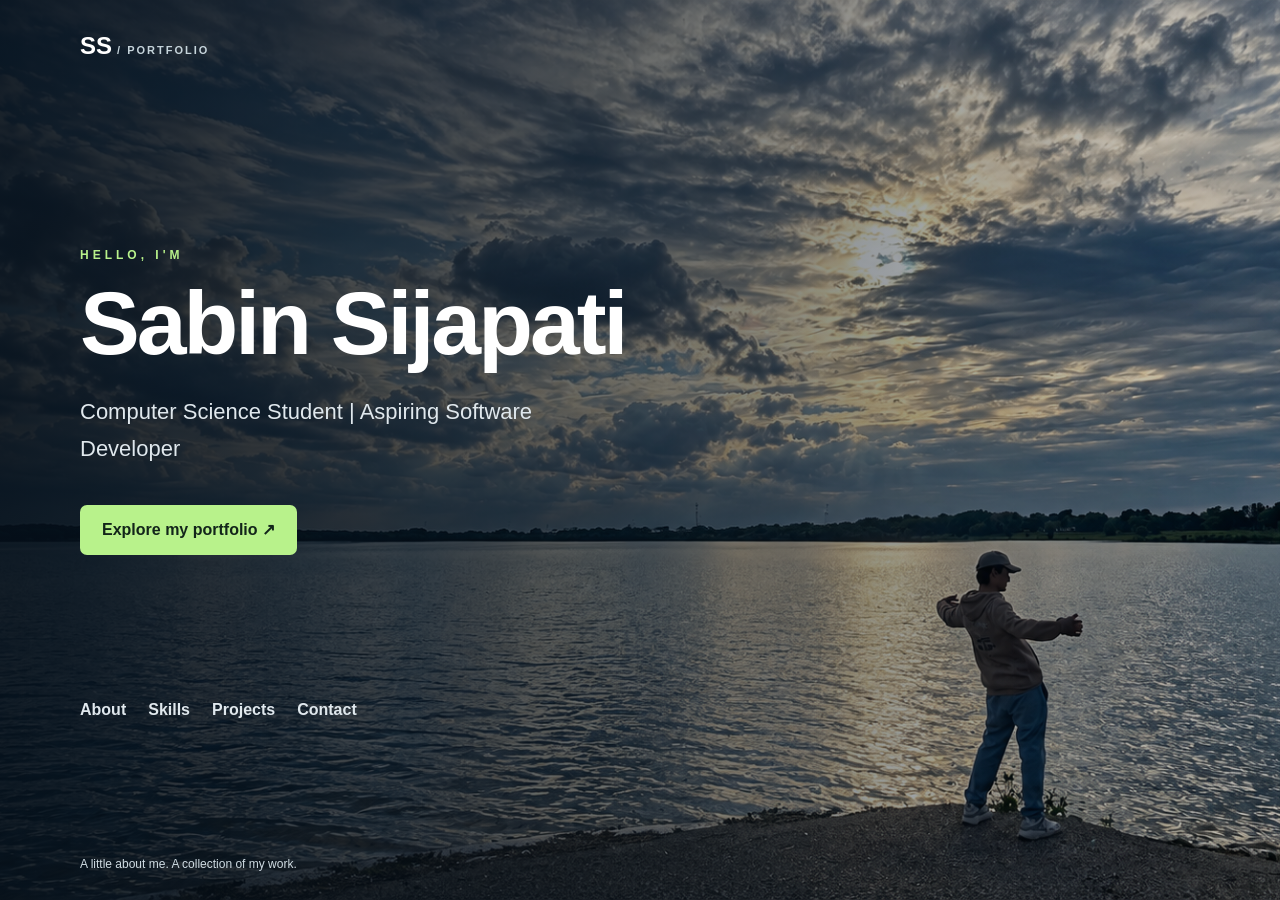
<file: index.html>
<!DOCTYPE html>
<html lang="en">
<head>
<meta charset="UTF-8">
<meta name="viewport" content="width=device-width, initial-scale=1.0">
<title>Sabin Sijapati | Portfolio</title>
<link rel="stylesheet" href="style.css">
</head>
<body class="is-welcome">

<header class="welcome" id="welcome">
<div class="topbar"><a class="brand" href="#welcome">SS<span> / PORTFOLIO</span></a><a class="admin-link" href="admin.html">Admin</a></div>
<div class="welcome-copy"><p class="eyebrow">HELLO, I'M</p>
    <h1>Sabin Sijapati</h1>
    <p>Computer Science Student | Aspiring Software Developer</p>

<a class="explore" href="#portfolio">Explore my portfolio <span aria-hidden="true">↗</span></a></div>
<nav aria-label="Welcome navigation">
<a href="#about">About</a>
<a href="#skills">Skills</a>
<a href="#projects">Projects</a>
<a href="#contact">Contact</a>
    </nav>
<p class="scroll-note">A little about me. A collection of my work.</p></header>

<div class="page-topbar" hidden>
<a class="brand" href="#welcome">SS<span> / PORTFOLIO</span></a>
<button class="menu-button" id="menu-open" type="button" aria-haspopup="dialog" aria-controls="site-menu" aria-expanded="false">Menu</button>
</div>
<dialog id="site-menu" aria-labelledby="menu-title">
<div class="menu-heading"><h2 id="menu-title">Menu</h2><button id="menu-close" class="menu-close" type="button" aria-label="Close menu">×</button></div>
<nav aria-label="Portfolio navigation"><a href="#welcome">Home</a><a href="#portfolio">Overview</a><a href="#about">About</a><a href="#skills">Skills</a><a href="#projects">Projects</a><a href="#contact">Contact</a></nav>
</dialog>
<main id="portfolio-content" hidden>
<section id="about" aria-labelledby="about-title">
    <div class="about-photo-area" aria-label="Space reserved for Sabin’s photo">
      <div class="photo-strap" aria-hidden="true"></div>
      <div class="photo-badge">
        <span class="photo-clip" aria-hidden="true"></span>
        <div class="photo-placeholder"><span>SS</span><small>Photo coming soon</small></div>
    </div>
<span class="about-spark" aria-hidden="true">✦</span>
    </div>
    <div class="about-copy">
    <span class="eyebrow">ABOUT ME</span>
    <h2 id="about-title">Hello Namaste!</h2>
    <p class="about-intro">I’m Sabin! I’m studying at Sinclair Community College and working toward a career in software development. I’m interested in building useful applications and learning about cloud computing and AI.</p>
    <p>I’m building my programming skills through coursework and personal projects. I enjoy learning how an idea becomes an application, from organizing the code to creating an experience that is easy to use.</p>
    <p>My goal is to keep improving through hands-on practice and build useful software that solves everyday problems.</p>
    <p>Outside of coding, I enjoy hiking, sketching, gaming, and movies. Exploring new places and creative ideas is a big part of who I am.</p>
    </div>
</section>

    <section id="skills">
<h2>Skills</h2>
<p>Technologies I’m learning and practicing:</p>

<ul class="skills-list">
    <li>HTML</li>
    <li>CSS</li>
    <li>Java</li>
    <li>Python</li>
    <li>Linux</li>
    <li>GitHub</li>
    <li>DSA</li>
</ul>
</section>
<section id="projects">
<h2>Projects</h2><div class="project-filter"><p id="filter-status" role="status"></p><a href="#projects" id="clear-filter" hidden>View all projects ↗</a></div>

<article id="project-cave-diver"><h3>Cave Diver Pathfinding Visualizer</h3><p>A Java Swing application that generates a random 10 × 10 cave and highlights an escape route within a depth limit.</p><p><strong>Technologies:</strong> Java, Swing, recursion, DSA</p><p class="project-type">Coursework project</p><h4>What it does</h4><p>Searches down and right recursively, checks cell depth, and highlights the successful path.</p><details><summary>Technical discussion</summary><p>Explain the recursive base cases and why the current search only allows two directions.</p></details><a class="project-source" href="projects/cave-diver.zip" download>Download source ↗</a></article>

<article id="project-birthday-database"><h3>Birthday Database</h3><p>A C++ console application for managing birthday records with a binary search tree.</p><p><strong>Technologies:</strong> C++, binary search trees, file handling, DSA</p><p class="project-type">Coursework project</p><h4>What it does</h4><p>Add, edit, remove, and search records; query birthdays by month; import and export CSV-style records.</p><details><summary>Technical discussion</summary><p>Explain name-based ordering, duplicate handling, and how an unbalanced tree affects search performance.</p></details><a class="project-source" href="projects/birthday-database.zip" download>Download source ↗</a></article>

<article id="project-graph-traversal"><h3>Graph Representations &amp; Traversal</h3><p>A C++ coursework project comparing adjacency matrices and adjacency lists, with depth-first and breadth-first traversal.</p><p><strong>Technologies:</strong> C++, graphs, BFS, DFS, DSA</p><p class="project-type">Coursework project</p><h4>What it does</h4><p>Demonstrates directed and undirected graphs, weighted and unweighted configurations, and traversal of textbook examples.</p><details><summary>Technical discussion</summary><p>Compare matrix and list storage, and explain how a queue changes BFS traversal compared with recursive DFS.</p></details><a class="project-source" href="projects/graph-traversal.zip" download>Download source ↗</a></article>

<article id="project-catacomb-crawler"><h3>Catacomb Crawler</h3><p>A turn-based Java console game with a configurable dungeon, a hero, monsters, and an escape objective.</p><p><strong>Technologies:</strong> Java, OOP, inheritance</p><p class="project-type">Coursework project</p><h4>What it does</h4><p>Uses Actor, Hero, and Monster classes, bounded movement, random combat, healing, and a text-based map.</p><details><summary>Technical discussion</summary><p>Explain the class hierarchy, game-state updates, and the order of combat, health, and escape checks.</p></details><a class="project-source" href="projects/catacomb-crawler.zip" download>Download source ↗</a></article>

<article id="project-portfolio"><h3>Personal Portfolio Website</h3><p>A responsive personal website with a photo welcome screen, separate content views, and skill-based project filtering.</p><p><strong>Technologies:</strong> HTML, CSS, JavaScript, GitHub</p><p class="project-type">Personal project</p><h4>What it does</h4><p>Includes rolling hover labels, keyboard focus support, and reduced-motion styling.</p><details><summary>Technical discussion</summary><p>Explore how hash navigation and project filters work together without a backend.</p></details><a class="project-source" href="https://github.com/sabinsijapati06/sabinsijapati06.github.io" target="_blank" rel="noopener noreferrer">View repository ↗</a></article>
</section>




</main>

<section id="contact" class="contact-page" tabindex="-1" hidden>
<div class="contact-content"><p class="eyebrow">LET’S CONNECT</p><h2>Get in touch.</h2><p class="contact-description">Have a project idea or want to connect?<br>Find me on these platforms.</p>
<div class="social-links"><a href="mailto:sabinsijapati06@gmail.com"><svg viewBox="0 0 24 24" aria-hidden="true" fill="none" stroke="currentColor" stroke-width="1.8"><rect x="3" y="5" width="18" height="14" rx="2"/><path d="m3 6 9 7 9-7"/></svg><span>Email</span></a><a href="https://github.com/sabinsijapati06" target="_blank" rel="noopener noreferrer"><svg viewBox="0 0 24 24" aria-hidden="true" fill="none" stroke="currentColor" stroke-width="1.8"><path fill="currentColor" stroke="none" d="M12 .8a11.2 11.2 0 0 0-3.54 21.83c.56.1.77-.24.77-.54v-2.1c-3.13.68-3.79-1.33-3.79-1.33-.51-1.3-1.25-1.65-1.25-1.65-1.02-.7.08-.69.08-.69 1.13.08 1.73 1.16 1.73 1.16 1 1.72 2.63 1.22 3.27.93.1-.72.39-1.22.71-1.5-2.5-.28-5.13-1.25-5.13-5.56 0-1.23.44-2.24 1.16-3.03-.12-.28-.5-1.43.11-2.98 0 0 .95-.3 3.08 1.15a10.7 10.7 0 0 1 5.6 0c2.14-1.45 3.08-1.15 3.08-1.15.61 1.55.23 2.7.11 2.98.72.79 1.16 1.8 1.16 3.03 0 4.32-2.63 5.27-5.14 5.55.4.35.76 1.03.76 2.08v3.11c0 .3.2.65.77.54A11.2 11.2 0 0 0 12 .8Z"/></svg><span>GitHub</span></a><a href="https://www.linkedin.com/in/sabin-sijapati-1150a6310/" target="_blank" rel="noopener noreferrer"><svg viewBox="0 0 24 24" aria-hidden="true" fill="none" stroke="currentColor" stroke-width="1.8"><path fill="currentColor" stroke="none" d="M20.45 2H3.55C2.69 2 2 2.68 2 3.52v16.96c0 .84.69 1.52 1.55 1.52h16.9c.86 0 1.55-.68 1.55-1.52V3.52c0-.84-.69-1.52-1.55-1.52ZM7.93 18.75H4.98V9.2h2.95v9.55ZM6.46 7.9a1.71 1.71 0 1 1 0-3.42 1.71 1.71 0 0 1 0 3.42Zm12.29 10.85H15.8V14.1c0-1.11-.02-2.54-1.55-2.54-1.55 0-1.79 1.21-1.79 2.46v4.73H9.51V9.2h2.83v1.31h.04c.39-.75 1.36-1.55 2.79-1.55 2.99 0 3.58 1.97 3.58 4.53v5.26Z"/></svg><span>LinkedIn</span></a><a href="https://www.instagram.com/sabinsijapati06/" target="_blank" rel="noopener noreferrer"><svg viewBox="0 0 24 24" aria-hidden="true" fill="none" stroke="currentColor" stroke-width="1.8"><rect x="3" y="3" width="18" height="18" rx="5"/><circle cx="12" cy="12" r="4"/><circle cx="17.5" cy="6.5" r="1.2" fill="currentColor" stroke="none"/></svg><span>Instagram</span></a></div><p class="contact-handle">@sabinsijapati06</p></div><p class="copyright">&copy; 2026 Sabin Sijapati</p></section>

<script src="portfolio.js"></script>
<script src="navigation.js"></script>
</body>
</html>
</file>
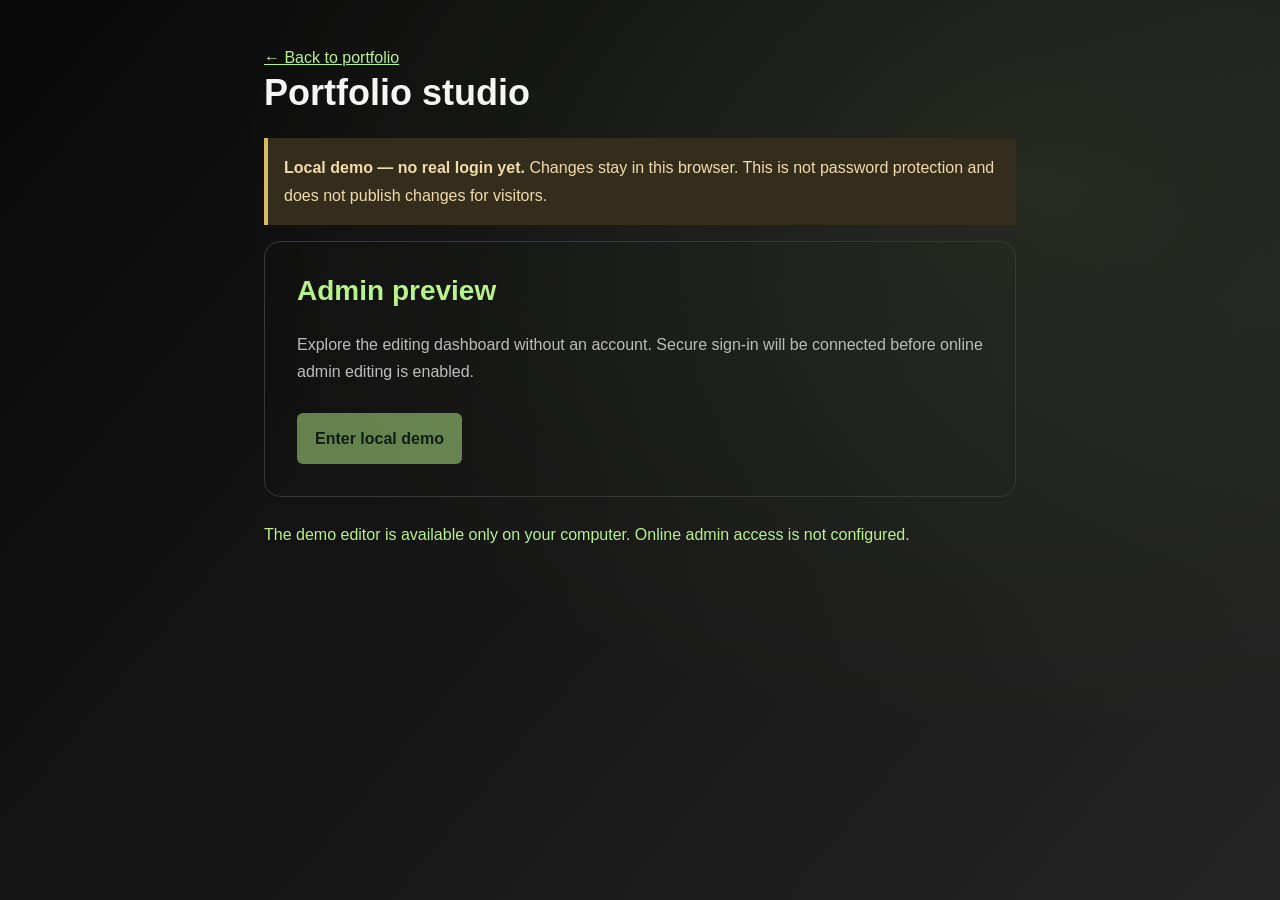
<file: admin.html>
<!doctype html>
<html lang="en"><head><meta charset="utf-8"><meta name="viewport" content="width=device-width,initial-scale=1"><title>Local editor | Sabin Sijapati</title><link rel="stylesheet" href="style.css"></head>
<body><main class="editor-shell"><a href="index.html">← Back to portfolio</a><h1>Portfolio studio</h1>
<p class="notice"><strong>Local demo — no real login yet.</strong> Changes stay in this browser. This is not password protection and does not publish changes for visitors.</p>
<section id="login"><h2>Admin preview</h2><p>Explore the editing dashboard without an account. Secure sign-in will be connected before online admin editing is enabled.</p><button id="enter" type="button">Enter local demo</button></section>
<p id="status" role="status" aria-live="polite"></p>
<form id="editor" hidden>
<section><h2>Welcome & about</h2>
<label>Name<input name="name" required maxlength="100"></label>
<label>Tagline<input name="tagline" required maxlength="240"></label>
<label>About me<textarea name="about" required maxlength="4000"></textarea></label>
<label>Skills (separate with commas)<input name="skills" maxlength="800"></label>
<label>Welcome background photo<input id="photo" type="file" accept="image/jpeg,image/png,image/webp"></label>
<p>Choose a JPG, PNG, or WebP up to 2 MB. The edited lakeside photo is used until you choose another photo.</p><button class="secondary" id="remove-photo" type="button">Use original welcome photo</button>
</section>
<section><h2>Contact</h2><label>Email<input type="email" name="email" required></label><label>GitHub URL<input type="url" name="github" required></label><label>LinkedIn URL<input type="url" name="linkedin" required></label></section>
<section><h2>Projects</h2><div id="project-fields"></div></section>
<button type="submit">Save local changes</button><button id="preview" type="button" class="secondary">View portfolio</button><button id="export" type="button" class="secondary">Export backup</button><button id="exit" type="button" class="secondary">Exit demo</button>
<p>Save first, then preview. Use Export backup to keep a JSON copy of your saved text and background photo.</p>
</form></main><script src="portfolio.js"></script></body></html>
</file>
<file: style.css>
/* Sabin's portfolio — midnight, teal and soft green */
:root { color-scheme:dark; --bg:#0b121b; --panel:#121f2b; --edge:#2c404d; --text:#edf4f5; --muted:#b7c6cf; --accent:#b8f28b; }
* { box-sizing:border-box; }
html { scroll-behavior:auto; }
body { margin:0; min-height:100dvh; display:flex; flex-direction:column; font-family:Arial,sans-serif; background:var(--bg); color:var(--text); line-height:1.7; }
a { color:var(--accent); }
a:focus-visible, button:focus-visible, input:focus-visible, textarea:focus-visible { outline:3px solid var(--accent); outline-offset:5px; }
[hidden] { display:none !important; }
h1,h2,h3,h4 { line-height:1.2; }
h1,h2,h3 { margin-top:0; }
h2 { color:var(--accent); font-size:28px; }
h3 { font-size:22px; color:var(--text); }
p { color:var(--muted); }
/* Welcome: the only view with scrolling locked */
body.is-welcome { height:100dvh; min-height:0; overflow:hidden; }
.welcome { flex:1; min-height:0; display:flex; flex-direction:column; justify-content:space-between; padding:26px max(24px,calc((100vw - 1120px)/2)); overflow:hidden; color:white; background-color:#10202d; background-image:linear-gradient(90deg,rgba(5,15,25,.88),rgba(5,15,25,.58) 48%,rgba(5,15,25,.15)),url("images/welcome-lake.png"); background-size:cover; background-position:center bottom; }
.topbar { display:flex; align-items:center; justify-content:space-between; gap:20px; }
.brand { font-size:24px; font-weight:bold; text-decoration:none; color:white; }
.brand span { font-size:11px; letter-spacing:2px; color:#c6d4db; }
.admin-link { color:white; border:1px solid #82979f; border-radius:24px; padding:7px 18px; text-decoration:none; }
.welcome-copy { max-width:650px; padding:clamp(12px,5vh,60px) 0 10px; }
.eyebrow { color:var(--accent); font-size:12px; font-weight:bold; letter-spacing:4px; }
.welcome h1 { font-size:clamp(40px,7vw,94px); letter-spacing:-3px; line-height:1.04; margin:0 0 18px; overflow-wrap:anywhere; }
.welcome-copy > p:not(.eyebrow) { color:#e0e8ed; font-size:clamp(16px,2vw,22px); max-width:550px; }
.explore { display:inline-flex; gap:28px; background:var(--accent); color:#12251a; padding:13px 22px; border-radius:7px; font-weight:bold; text-decoration:none; margin-top:16px; }
.explore:hover { background:#d3ffb3; }
nav { display:flex; gap:22px; flex-wrap:wrap; }
nav a { color:#e0e8ed; text-decoration:none; font-weight:bold; }
nav a:hover, nav a[aria-current="page"] { color:var(--accent); text-decoration:underline; text-underline-offset:6px; }
.welcome nav { margin-top:12px; }
.scroll-note { font-size:12px; color:#d0dce3; margin:10px 0 0; }
/* Content views */
.page-topbar { display:flex; justify-content:space-between; align-items:center; flex-wrap:wrap; gap:20px; padding:22px max(24px,calc((100vw - 1120px)/2)); background:#10202d; border-bottom:1px solid var(--edge); }
.page-topbar nav { gap:18px; font-size:14px; }
main { width:100%; max-width:960px; margin:44px auto; padding:0 24px; flex:1; }
#view-title { color:white; font-size:clamp(30px,4vw,44px); margin-bottom:28px; }
main section { background:var(--panel); border:1px solid var(--edge); border-radius:16px; padding:32px; margin-bottom:24px; }
article { padding:26px; background:#172936; border:1px solid #304751; border-left:3px solid #91c77f; border-radius:10px; }
article + article { margin-top:22px; }
article p:last-child { margin-bottom:0; }
article li { color:var(--muted); }
article strong { color:#e4efed; }
.skills-list { display:flex; flex-wrap:wrap; gap:12px; list-style:none; padding:0; }
.skills-list li { background:#213e3a; color:#c9f4b5; padding:8px 17px; border:1px solid #3e6150; border-radius:24px; font-weight:bold; }
.project-image { display:block; width:100%; max-width:550px; height:auto; margin:20px auto; border:1px solid #536d79; border-radius:10px; }
/* Contact is its own final navigation page, not a footer. */
.contact-page { flex:1; width:100%; display:flex; flex-direction:column; align-items:center; justify-content:center; padding:70px 24px 24px; text-align:center; background:radial-gradient(ellipse at 80% 20%,#234d56,transparent 55%),linear-gradient(130deg,#0b1525,#152f38); }
.contact-content { max-width:650px; width:100%; margin:auto; }
.contact-page h2 { color:white; font-size:clamp(40px,7vw,76px); margin:20px 0; }
.contact-description { font-size:18px; }
.social-links { display:flex; justify-content:center; flex-wrap:wrap; gap:18px; margin:32px 0 22px; }
.social-links a { display:flex; flex-direction:column; align-items:center; justify-content:center; gap:10px; width:110px; min-height:108px; border:1px solid #648b89; background:rgba(255,255,255,.04); border-radius:14px; text-decoration:none; color:var(--accent); }
.social-links svg { width:28px; height:28px; }
.social-links span { font-size:13px; font-weight:bold; }
.social-links a:hover { background:var(--accent); color:#10202d; }
.contact-handle { font-size:14px; }
.copyright { margin:44px 0 0; font-size:12px; color:#acbdc7; }
/* Local demo dashboard */
.editor-shell { max-width:800px; }
.editor-shell h1 { font-size:36px; }
.editor-shell label { display:block; font-weight:bold; margin-top:18px; }
.editor-shell input,.editor-shell textarea { display:block; width:100%; padding:12px; margin-top:6px; font:inherit; border:1px solid #607b87; border-radius:6px; background:#0d1923; color:white; }
.editor-shell textarea { min-height:100px; resize:vertical; }
.editor-shell button { cursor:pointer; font:inherit; font-weight:bold; border:0; border-radius:6px; padding:12px 18px; background:var(--accent); color:#12251a; margin:12px 8px 0 0; }
.editor-shell button.secondary { background:#304854; color:white; }
.editor-shell button:disabled { opacity:.5; cursor:not-allowed; }
.editor-shell .notice { padding:16px; background:#342d1c; color:#f1dbac; border-left:4px solid #d7b968; }
.editor-shell fieldset { border:1px solid #425e6a; border-radius:8px; padding:18px; margin:22px 0; }
.editor-shell legend { font-weight:bold; }
#status { min-height:28px; color:var(--accent); }
@media(max-width:600px) {
  .welcome { padding:20px; background-position:73% bottom; background-image:linear-gradient(180deg,rgba(5,15,25,.8),rgba(5,15,25,.6) 48%,rgba(5,15,25,.24) 76%,rgba(5,15,25,.78)),url("images/welcome-lake.png"); }
  .welcome h1 { letter-spacing:-2px; }
  .welcome-copy { padding:20px 0; }
  .welcome nav { gap:16px; }
  .scroll-note { display:none; }
  .page-topbar { padding:18px 20px; }
  .page-topbar nav { gap:10px 16px; }
  main { padding:0 18px; margin:28px auto; }
  main section { padding:22px; }
  article { padding:20px; }
  .contact-page { padding-top:44px; }
  .social-links { gap:12px; }
  .social-links a { width:100px; }
}
@media(max-height:620px) {
  .welcome { padding-top:10px; padding-bottom:10px; }
  .welcome-copy { padding:5px 0; }
  .welcome h1 { font-size:clamp(28px,7vh,48px); letter-spacing:-1px; margin-bottom:8px; }
  .welcome-copy p { margin:6px 0; }
  .welcome-copy > p:not(.eyebrow) { font-size:14px; }
  .explore { margin-top:6px; padding:8px 14px; }
  .scroll-note { display:none; }
}


/* Charcoal content; original welcome palette is preserved. */
body:not(.is-welcome) { --bg:#090909; --panel:#141414; --edge:#383838; --text:#f5f5f5; --muted:#bdbdbd; }
.page-topbar { background:#101010; }
#portfolio-content { --accent:#f4f4f4; }
#portfolio-content article { background:#1e1e1e; border-color:#444; border-left-color:#aaa; }
#portfolio-content article strong { color:#eee; }
.page-topbar nav a { color:#eee; }
.page-topbar .brand span { color:#bbb; }
.skills-list li { background:none; border:0; padding:0; color:#eee; }
.skills-list a { display:block; padding:8px 17px; border:1px solid #666; border-radius:24px; color:#eee; text-decoration:none; transition:background .25s,color .25s; }
.skills-list a:hover,.skills-list a:focus-visible { background:#eee; color:#111; }
.project-filter { display:flex; flex-wrap:wrap; gap:12px; justify-content:space-between; align-items:center; margin-bottom:22px; }
.contact-page { background:radial-gradient(ellipse at 80% 20%,rgba(184,242,139,.08),transparent 55%),linear-gradient(130deg,#090909,#242424); min-height:65vh; border-top:1px solid #383838; }
.contact-page h2,.contact-page .eyebrow { color:#b8f28b; }
.contact-page p { color:#c0c7bc; }
.social-links a { color:#b8f28b; border-color:#53634a; }
.social-links a:hover,.social-links a:focus-visible { background:#b8f28b; color:#12251a; }
.roll-mask { display:block; position:relative; overflow:hidden; line-height:1.5; }
.roll-label { display:block; transition:transform .38s cubic-bezier(.22,.68,0,1.1); }
.roll-label + .roll-label { position:absolute; top:100%; left:0; width:100%; }
.roll-link:hover .roll-label,.roll-link:focus-visible .roll-label { transform:translateY(-100%); }
@media(prefers-reduced-motion:reduce) {
 .roll-label,.skills-list a { transition:none; }
 .roll-link:hover .roll-label,.roll-link:focus-visible .roll-label { transform:none; }
}

.project-type { text-transform:uppercase; font-size:12px; letter-spacing:2px; }
details { margin:20px 0; } summary { cursor:pointer; } summary:focus-visible { outline:2px solid white; outline-offset:4px; }
.project-source { display:inline-block; padding:10px 18px; border:1px solid #666; border-radius:24px; text-decoration:none; margin-top:12px; }

/* Right-side navigation drawer; native dialog keeps keyboard focus inside. */
.menu-button {
 color:white; background:transparent; border:1px solid #82979f;
 border-radius:24px; padding:7px 22px; font:inherit; line-height:1.7;
 cursor:pointer; min-height:44px; margin-left:auto;
}
.menu-button:hover { border-color:#b8f28b; color:#b8f28b; }
body.menu-is-open { overflow:hidden; }
#site-menu {
 position:fixed; inset:0 0 0 auto; margin:0; padding:32px;
 width:min(390px,90vw); height:100dvh; max-height:100dvh; max-width:100vw;
 color:#f5f5f5; background:rgba(20,24,21,.82);
 border:0; border-left:1px solid rgba(184,242,139,.22);
 box-shadow:-20px 0 70px rgba(0,0,0,.35);
 -webkit-backdrop-filter:blur(22px); backdrop-filter:blur(22px);
 overflow-y:auto;
}
#site-menu[open] { animation:menu-enter .3s ease-out; }
#site-menu::backdrop { background:rgba(0,0,0,.45); }
.menu-heading { display:flex; align-items:center; justify-content:space-between; gap:20px; margin-bottom:42px; }
.menu-heading h2 { margin:0; font-size:18px; color:#b8f28b; letter-spacing:2px; }
.menu-close { border:1px solid #63715b; border-radius:50%; width:44px; height:44px; color:white; background:transparent; font-size:28px; cursor:pointer; }
#site-menu nav { display:flex; flex-direction:column; flex-wrap:nowrap; gap:12px; }
#site-menu nav a { display:block; font-size:26px; font-weight:400; padding:12px 8px; color:#eee; text-decoration:none; border-bottom:1px solid rgba(255,255,255,.08); }
#site-menu nav a:hover,#site-menu nav a[aria-current="page"] { color:#b8f28b; }
@keyframes menu-enter { from {transform:translateX(100%);opacity:0;} to {transform:translateX(0);opacity:1;} }
@media(prefers-reduced-motion:reduce) { #site-menu[open] { animation:none; } }

/* Section links scroll within the full portfolio. */
.page-topbar { position:sticky; top:0; z-index:10; }
#view-title,#about,#skills,#projects,#contact { scroll-margin-top:110px; }

/* Skill logos: retain readable names and filtering, without hover effects. */
.skills-list a,.skills-list a:hover,.skills-list a:focus-visible {
 display:flex; align-items:center; gap:10px; background:transparent;
 color:#eee; border-color:#666; transition:none; transform:none;
}
.skill-logo { display:block; width:28px; height:28px; object-fit:contain; flex:none; }
.skill-logo-github { filter:invert(1); }

/* Flip only the skill name; logos and chip colors remain stationary. */
.skill-flip { display:inline-block; perspective:500px; }
.skill-flip-inner {
 display:grid; transform-style:preserve-3d;
 transition:transform .5s cubic-bezier(.2,.7,.2,1);
}
.skill-flip-front,.skill-flip-back {
 grid-area:1 / 1; display:block; white-space:nowrap;
 backface-visibility:hidden; -webkit-backface-visibility:hidden;
}
.skill-flip-back { transform:rotateX(180deg); }
@media(hover:hover) {
 .skills-list a:hover .skill-flip-inner { transform:rotateX(180deg); }
}
.skills-list a:focus-visible .skill-flip-inner { transform:rotateX(180deg); }
@media(prefers-reduced-motion:reduce) {
 .skill-flip-inner { transition:none !important; transform:none !important; }
}

/* Share Contact's charcoal gradient and soft green glow across the portfolio. */
body {
 background:radial-gradient(ellipse at 80% 20%,rgba(184,242,139,.08),transparent 55%),linear-gradient(130deg,#090909,#242424);
 background-attachment:fixed;
}
main section, .contact-page { background:transparent; }
.page-topbar {
 background:rgba(9,9,9,.82);
 -webkit-backdrop-filter:blur(16px);
 backdrop-filter:blur(16px);
}
.contact-page { border-top:0; }

/* Reference-inspired introduction with a reserved hanging portrait card. */
#about {
 display:grid; grid-template-columns:minmax(220px,.8fr) minmax(0,1.5fr);
 align-items:center; gap:54px; padding:36px 0 64px;
 border:0; border-radius:0; min-height:650px;
}
.about-photo-area { position:relative; padding:115px 12px 32px; align-self:stretch; display:flex; align-items:center; }
.photo-strap { position:absolute; top:-80px; left:54%; width:7px; height:250px; background:#788375; transform:rotate(8deg); border-radius:4px; }
.photo-badge { position:relative; width:100%; padding:12px; background:#0c1010; border:1px solid #56604f; border-radius:18px; transform:rotate(8deg); box-shadow:0 24px 48px #0006; }
.photo-clip { position:absolute; top:-25px; left:calc(50% - 12px); width:24px; height:44px; background:#b4bcae; border:6px solid #e0e4dc; border-radius:8px; }
.photo-placeholder { aspect-ratio:3 / 4; display:flex; flex-direction:column; justify-content:center; align-items:center; gap:18px; background:linear-gradient(145deg,#273028,#151a17); border:1px dashed #66705f; border-radius:8px; color:#b8c3b1; }
.photo-placeholder > span { font-size:64px; font-weight:bold; letter-spacing:-4px; opacity:.45; }
.photo-placeholder small { font-size:12px; letter-spacing:1px; }
.about-spark { position:absolute; bottom:10px; left:-12px; color:#b8f28b; opacity:.5; font-size:56px; }
.about-copy .eyebrow { color:#b8f28b; }
#about h2 { color:#fff; font-size:clamp(44px,6vw,72px); margin:12px 0 20px; letter-spacing:-2px; }
#about .about-intro { color:#b8f28b; font-size:18px; font-weight:bold; }
.about-copy p { margin:0 0 20px; line-height:1.85; }
@media(max-width:700px) {
 #about { grid-template-columns:1fr; gap:28px; padding:0 4px 36px; min-height:0; }
 .about-photo-area { width:230px; justify-self:center; padding:65px 12px 25px; }
 .photo-strap { top:-28px; height:125px; }
 .about-copy { padding-top:8px; }
}

/* Explore entrance: rise into view, clear the blur, then reveal the copy. */
@media(prefers-reduced-motion:no-preference) {
 #about.about-entering { animation:about-rise 1.3s cubic-bezier(.16,1,.3,1) both; }
 .about-entering .about-copy > * { animation:about-text-reveal 1.05s ease-out both; }
 .about-entering .about-copy > :nth-child(1) { animation-delay:.3s; }
 .about-entering .about-copy > :nth-child(2) { animation-delay:.45s; }
 .about-entering .about-copy > :nth-child(3) { animation-delay:.65s; }
 .about-entering .about-copy > :nth-child(4) { animation-delay:.85s; }
 .about-entering .about-copy > :nth-child(5) { animation-delay:1.05s; }
 .about-entering .about-copy > :nth-child(6) { animation-delay:1.25s; }
}
@keyframes about-rise {
 from { opacity:0; transform:translateY(110px); filter:blur(12px); }
 to { opacity:1; transform:translateY(0); filter:blur(0); }
}
@keyframes about-text-reveal {
 from { opacity:0; transform:translateY(22px); filter:blur(6px); }
 to { opacity:1; transform:translateY(0); filter:blur(0); }
}

/* Give each destination its own spacious section within the scrolling page. */
#skills, #projects {
 border:0; border-radius:0; padding:70px 0; margin-bottom:60px;
}
#skills { min-height:65vh; display:flex; flex-direction:column; justify-content:center; }
#skills h2, #projects > h2 { font-size:clamp(38px,5vw,64px); letter-spacing:-1.5px; color:#fff; }
#skills > p { font-size:18px; }
#skills .skills-list { gap:18px; }
#contact { min-height:80vh; padding-top:80px; padding-bottom:40px; }
@media(max-width:700px) {
 #skills, #projects { padding:40px 4px; margin-bottom:35px; }
 #skills { min-height:60vh; }
 #contact { min-height:70vh; }
}

/* Presentation-inspired chapters, with ordinary scrolling for longer content. */
html.portfolio-open {
 scroll-snap-type:y proximity;
 scroll-padding-top:var(--nav-height,89px);
 overscroll-behavior-y:none;
}
body:not(.is-welcome) { overflow-x:clip; }
#portfolio-content { max-width:1120px; margin:0 auto; }
#about, #skills, #projects, #contact {
 scroll-snap-align:start;
 scroll-margin-top:0;
}
#about, #skills {
 min-height:calc(100svh - var(--nav-height,89px));
 margin:0; padding:clamp(48px,7vh,90px) 20px;
}
#about { gap:clamp(32px,5vw,80px); }
#skills { position:relative; align-items:center; text-align:center; }
#skills .skills-list { justify-content:center; max-width:820px; gap:20px; margin-top:30px; }
#skills .skills-list a { padding:15px 22px; border-radius:16px; border-color:#ffffff26; background:#ffffff04; }
#projects { min-height:calc(100svh - var(--nav-height,89px)); margin:0; padding:64px 20px 90px; }
#portfolio-content #projects article {
 background:linear-gradient(130deg,#ffffff07,#ffffff02);
 border:1px solid #ffffff1c; border-radius:22px;
 padding:clamp(24px,4vw,44px); box-shadow:0 18px 45px #0002;
}
#projects article + article { margin-top:30px; }
#contact {
 box-sizing:border-box; min-height:calc(100svh - var(--nav-height,89px));
 flex:none; padding:60px 24px 24px; margin:0;
 /* Clip temporary entrance transforms so they cannot add scrolling space. */
 overflow:clip;
}
#contact .contact-content { flex:1; display:flex; flex-direction:column; justify-content:center; margin:0 auto; }
#contact .copyright { flex:none; margin:40px 0 0; padding:0; animation:none; transform:none; filter:none; opacity:1; }
#contact .social-links a { border-radius:20px; }
@media(max-width:700px) {
 html.portfolio-open { scroll-snap-type:none; }
 #about { padding:35px 4px 64px; }
 #skills, #projects { padding-left:4px; padding-right:4px; }
 #skills .skills-list { gap:12px; }
 #skills .skills-list a { padding:12px 15px; }
 #contact { padding-top:48px; }
}
@media(prefers-reduced-motion:reduce) {
 html.portfolio-open { scroll-snap-type:none; }
}

/* Auto-scroll control sits alongside Menu; snapping pauses during the glide. */
.page-topbar .auto-scroll-button {
 margin-left:auto; min-height:44px; padding:7px 20px;
 border:1px solid #82979f; border-radius:24px; background:transparent;
 color:#edf4f5; font:inherit; line-height:1.7; cursor:pointer;
 transition:background .25s ease,border-color .25s ease,color .25s ease;
}
.page-topbar .menu-button { margin-left:0; }
.auto-scroll-button:hover, .auto-scroll-button[aria-pressed="true"] {
 background:rgba(184,242,139,.08); border-color:#b8f28b; color:#b8f28b;
}
html.portfolio-open.auto-scrolling { scroll-snap-type:none; scroll-behavior:auto; }
@media(max-width:600px) {
 .page-topbar { gap:10px; }
 .page-topbar .auto-scroll-button { padding:7px 12px; font-size:12px; }
 .page-topbar .menu-button { padding:7px 15px; font-size:13px; }
}

/* Prepared before entering view: never show the text before its reveal. */
@media(prefers-reduced-motion:no-preference) {
 .reveal-pending { opacity:0; }
}
@media(prefers-reduced-motion:reduce) {
 .reveal-pending { opacity:1; }
}

/* Welcome: let the lake establish the scene before the content appears. */
@media(prefers-reduced-motion:no-preference) {
 body.is-welcome .welcome .topbar,
 body.is-welcome .welcome-copy > *,
 body.is-welcome .welcome > nav,
 body.is-welcome .welcome > .scroll-note {
  animation:welcome-content-reveal 1.35s cubic-bezier(.16,1,.3,1) both;
 }
 body.is-welcome .welcome .topbar { animation-delay:.55s; }
 body.is-welcome .welcome-copy > .eyebrow { animation-delay:.7s; }
 body.is-welcome .welcome-copy > h1 { animation-delay:.85s; }
 body.is-welcome .welcome-copy > p:not(.eyebrow) { animation-delay:1s; }
 body.is-welcome .welcome-copy > .explore { animation-delay:1.15s; }
 body.is-welcome .welcome > nav { animation-delay:1.3s; }
 body.is-welcome .welcome > .scroll-note { animation-delay:1.45s; }
}
@keyframes welcome-content-reveal {
 from { opacity:0; transform:perspective(1000px) translateY(36px) rotateX(12deg); filter:blur(9px); }
 to { opacity:1; transform:perspective(1000px) translateY(0) rotateX(0deg); filter:blur(0); }
}
</file>
